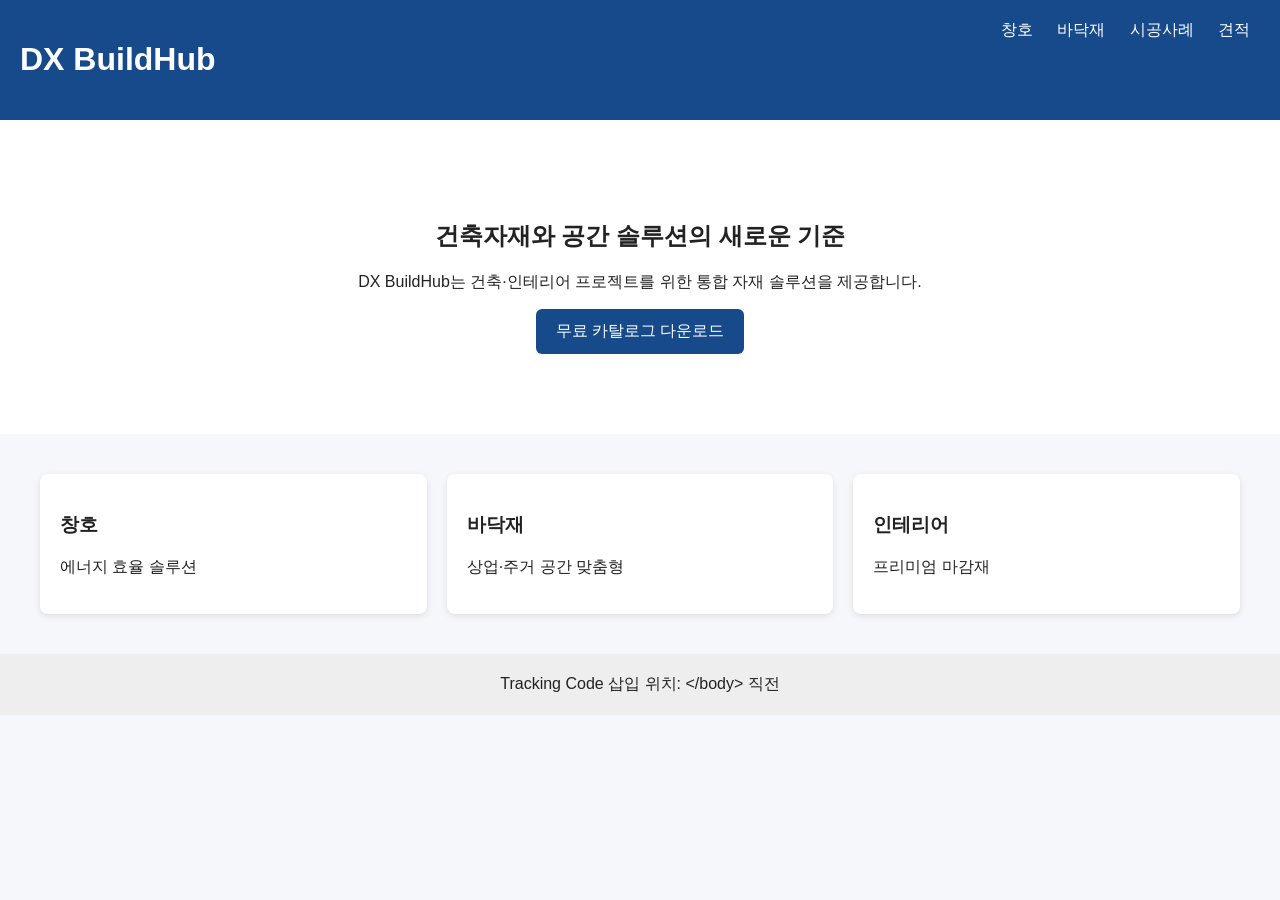
<file: index.html>
<!DOCTYPE html><html><head><meta charset="utf-8"><title>DX BuildHub | Home</title>
<link rel="stylesheet" href="style.css"></head><body>
<header><h1>DX BuildHub</h1><nav>
<a href="products-window.html">창호</a>
<a href="products-floor.html">바닥재</a>
<a href="case-study.html">시공사례</a>
<a href="quote.html">견적</a>
</nav></header>
<section class="hero">
<h2>건축자재와 공간 솔루션의 새로운 기준</h2>
<p>DX BuildHub는 건축·인테리어 프로젝트를 위한 통합 자재 솔루션을 제공합니다.</p>
<a class="btn" href="catalog-download.html">무료 카탈로그 다운로드</a>
</section>
<section class="cards">
<div class="card"><h3>창호</h3><p>에너지 효율 솔루션</p></div>
<div class="card"><h3>바닥재</h3><p>상업·주거 공간 맞춤형</p></div>
<div class="card"><h3>인테리어</h3><p>프리미엄 마감재</p></div>
</section>
<footer>Tracking Code 삽입 위치: &lt;/body&gt; 직전</footer>

<script type='text/javascript'>
piAId = '1179381';
piCId = '566276';
piHostname = 'www3.lenoxsoft.com';

(function() {
	function async_load(){
		var s = document.createElement('script'); s.type = 'text/javascript';
		s.src = ('https:' == document.location.protocol ? 'https://' : 'http://') + piHostname + '/pd.js';
		var c = document.getElementsByTagName('script')[0]; c.parentNode.insertBefore(s, c);
	}
	if(window.attachEvent) { window.attachEvent('onload', async_load); }
	else { window.addEventListener('load', async_load, false); }
})();
</script>

</body></html>
</file>
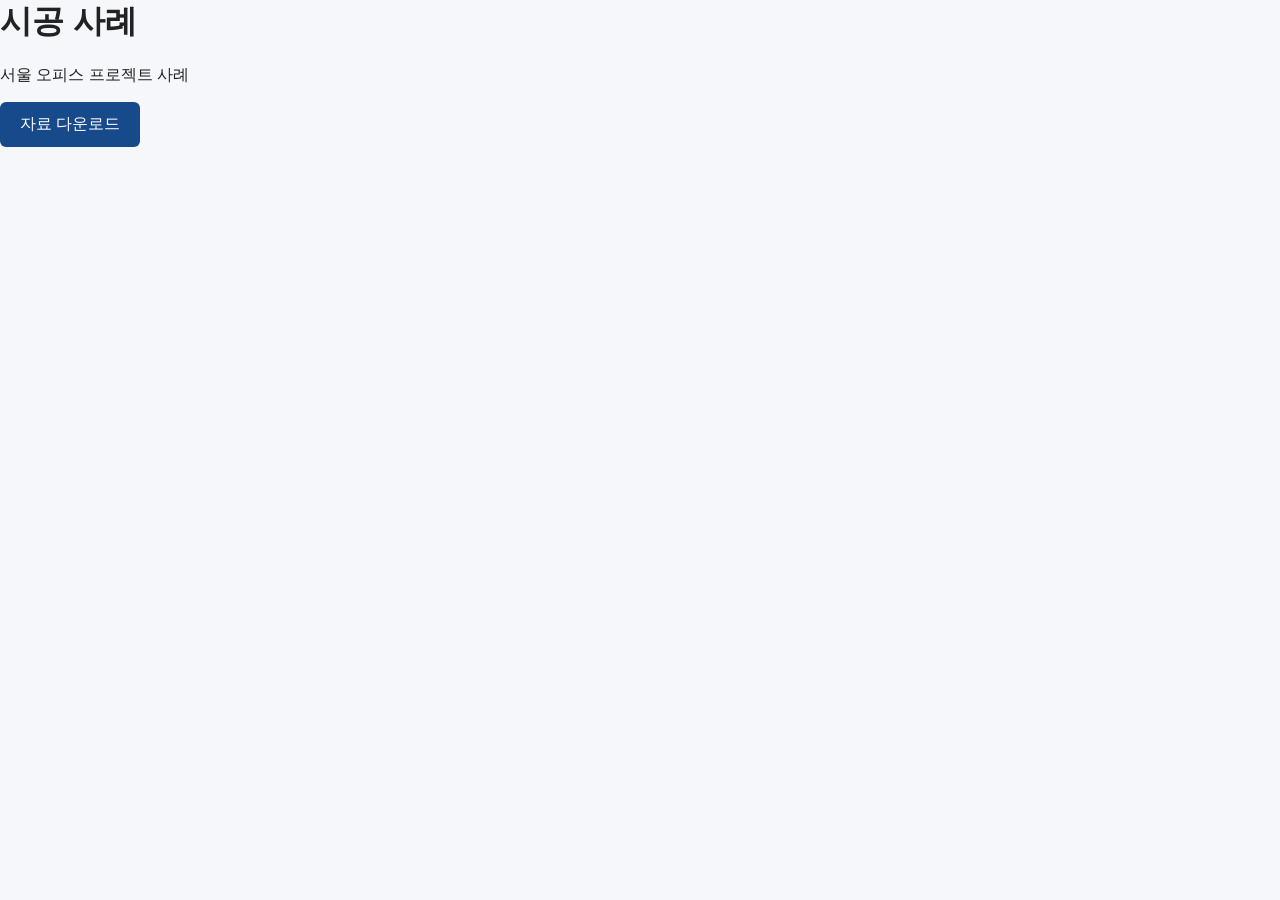
<file: case-study.html>
<html><head><meta charset='utf-8'><link rel='stylesheet' href='style.css'></head><body><h1>시공 사례</h1><p>서울 오피스 프로젝트 사례</p><a class='btn' href='catalog-download.html'>자료 다운로드</a>
<script type='text/javascript'>
piAId = '1179381';
piCId = '566276';
piHostname = 'www3.lenoxsoft.com';

(function() {
	function async_load(){
		var s = document.createElement('script'); s.type = 'text/javascript';
		s.src = ('https:' == document.location.protocol ? 'https://' : 'http://') + piHostname + '/pd.js';
		var c = document.getElementsByTagName('script')[0]; c.parentNode.insertBefore(s, c);
	}
	if(window.attachEvent) { window.attachEvent('onload', async_load); }
	else { window.addEventListener('load', async_load, false); }
})();
</script>

</body></html>
</file>
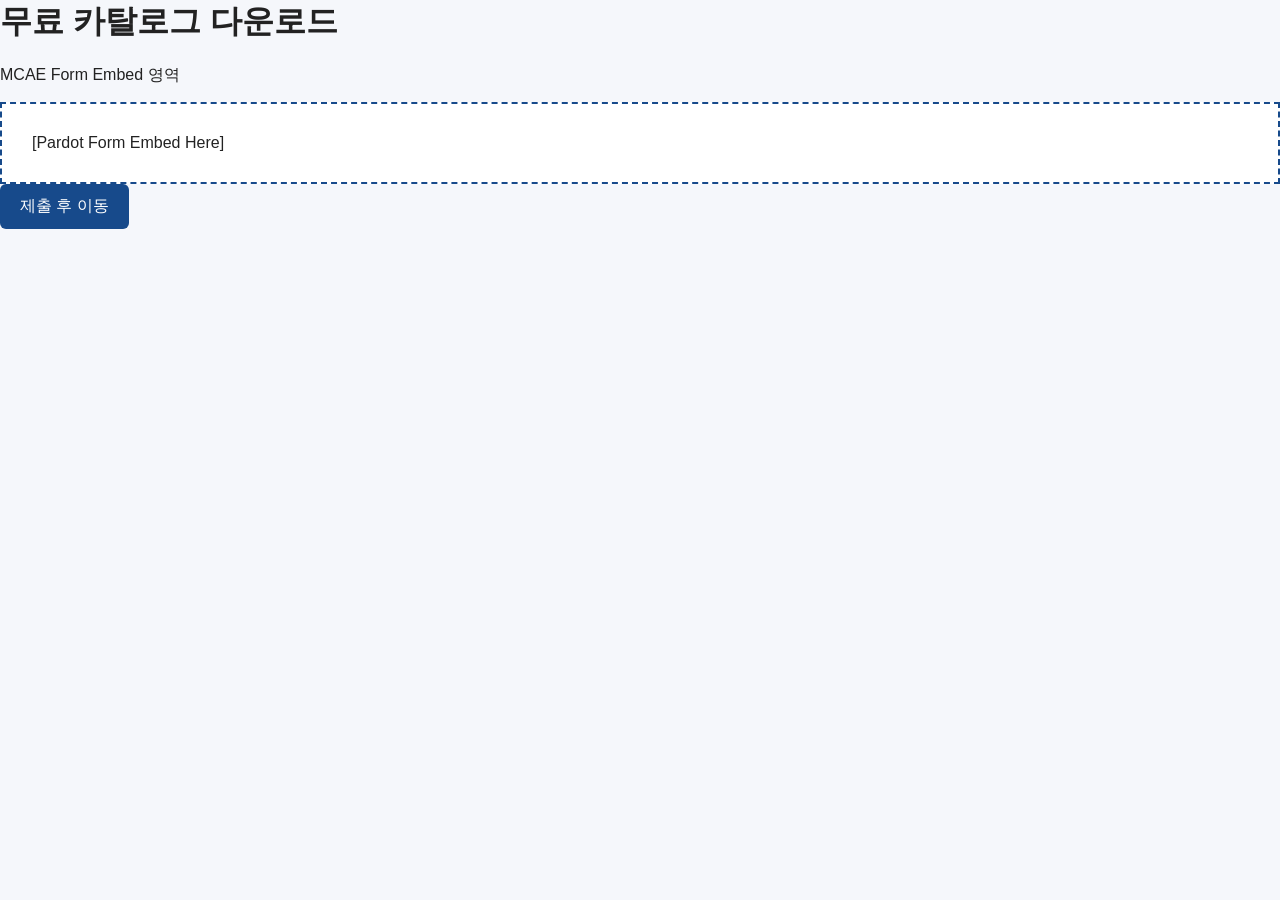
<file: catalog-download.html>
<html><head><meta charset='utf-8'><link rel='stylesheet' href='style.css'></head><body><h1>무료 카탈로그 다운로드</h1><p>MCAE Form Embed 영역</p><div class='formbox'>[Pardot Form Embed Here]</div><a class='btn' href='thank-you.html'>제출 후 이동</a>
<script type='text/javascript'>
piAId = '1179381';
piCId = '566276';
piHostname = 'www3.lenoxsoft.com';

(function() {
	function async_load(){
		var s = document.createElement('script'); s.type = 'text/javascript';
		s.src = ('https:' == document.location.protocol ? 'https://' : 'http://') + piHostname + '/pd.js';
		var c = document.getElementsByTagName('script')[0]; c.parentNode.insertBefore(s, c);
	}
	if(window.attachEvent) { window.attachEvent('onload', async_load); }
	else { window.addEventListener('load', async_load, false); }
})();
</script>

</body></html>
</file>
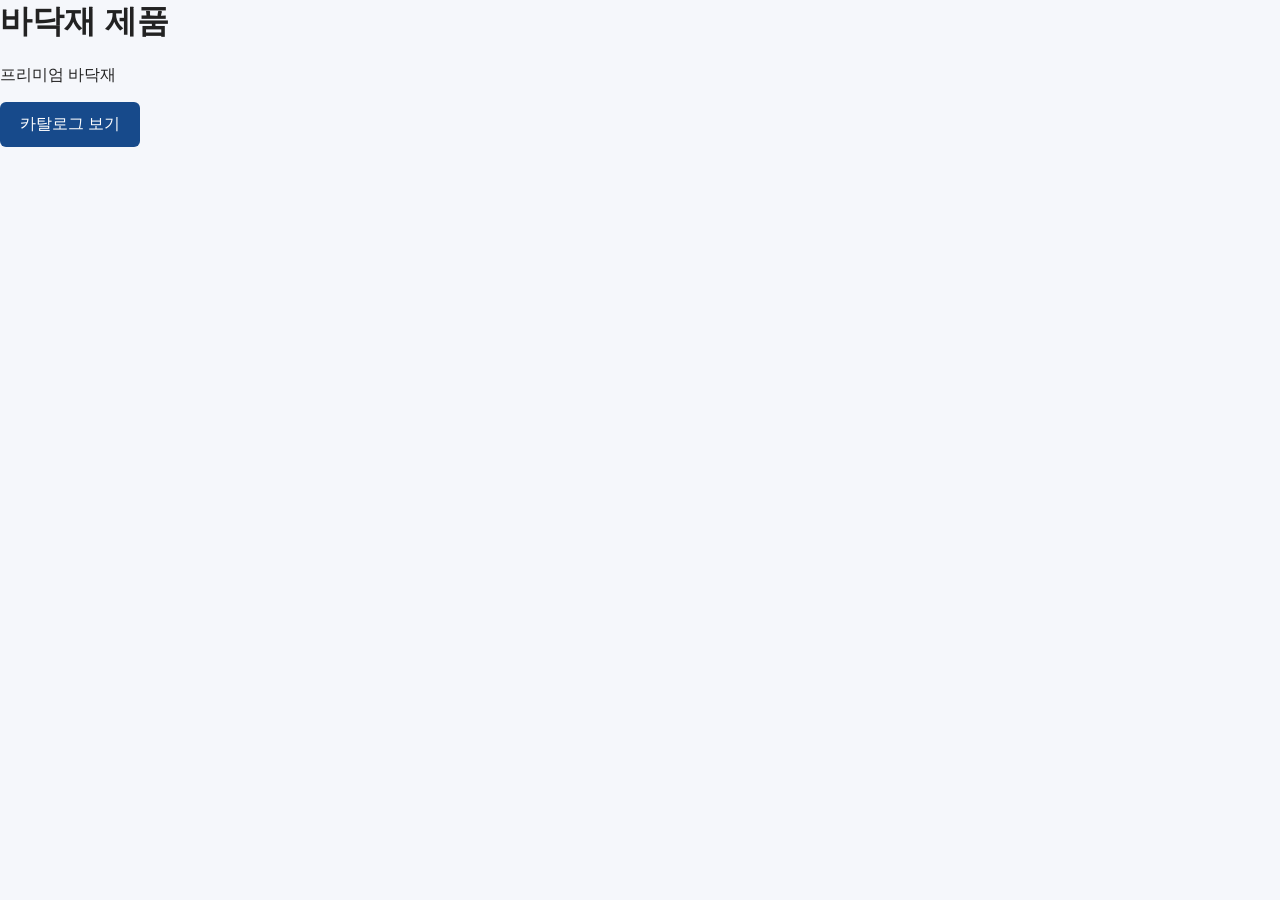
<file: products-floor.html>
<html><head><meta charset='utf-8'><link rel='stylesheet' href='style.css'></head><body><h1>바닥재 제품</h1><p>프리미엄 바닥재</p><a class='btn' href='catalog-download.html'>카탈로그 보기</a>
<script type='text/javascript'>
piAId = '1179381';
piCId = '566276';
piHostname = 'www3.lenoxsoft.com';

(function() {
	function async_load(){
		var s = document.createElement('script'); s.type = 'text/javascript';
		s.src = ('https:' == document.location.protocol ? 'https://' : 'http://') + piHostname + '/pd.js';
		var c = document.getElementsByTagName('script')[0]; c.parentNode.insertBefore(s, c);
	}
	if(window.attachEvent) { window.attachEvent('onload', async_load); }
	else { window.addEventListener('load', async_load, false); }
})();
</script>

</body></html>
</file>
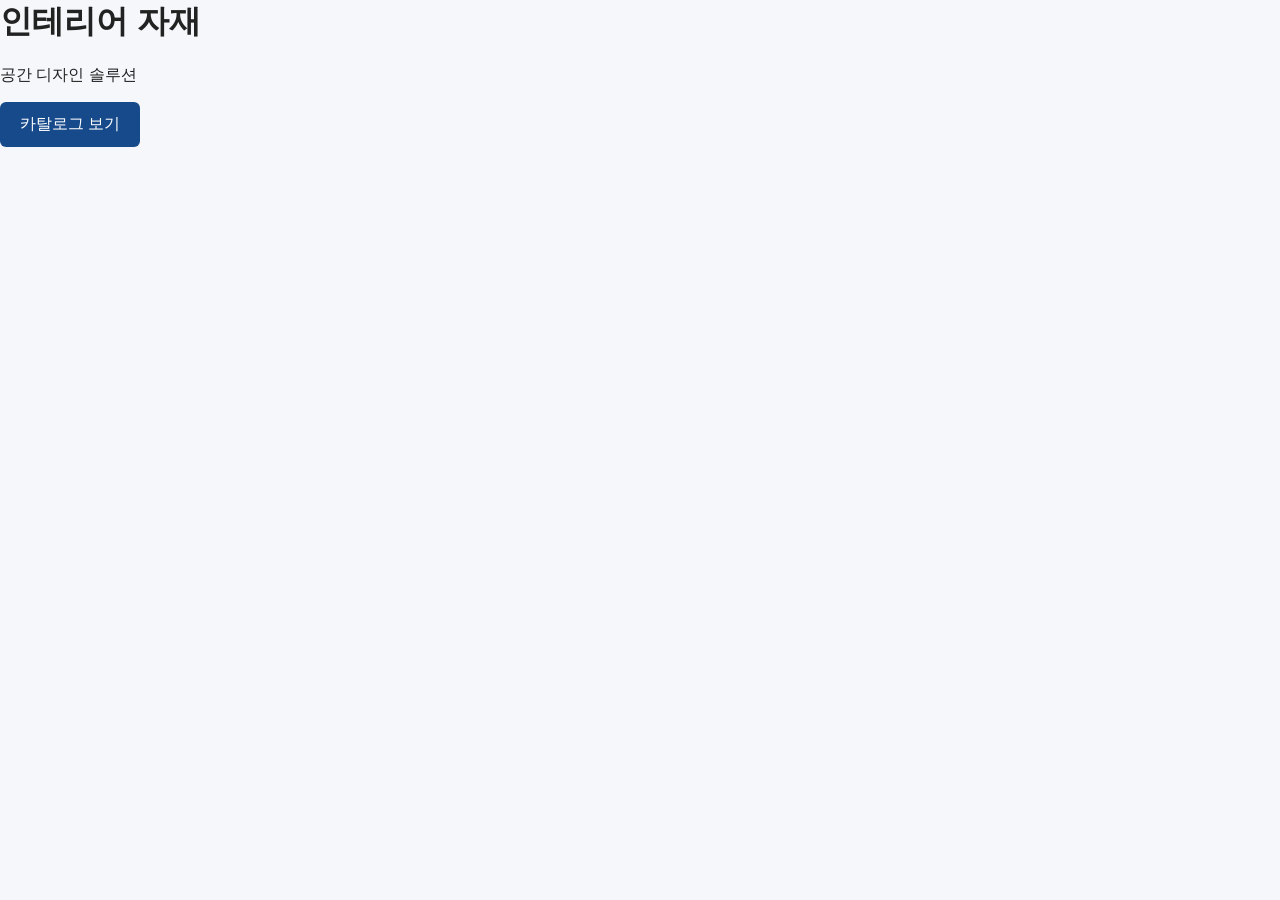
<file: products-interior.html>
<html><head><meta charset='utf-8'><link rel='stylesheet' href='style.css'></head><body><h1>인테리어 자재</h1><p>공간 디자인 솔루션</p><a class='btn' href='catalog-download.html'>카탈로그 보기</a>
<script type='text/javascript'>
piAId = '1179381';
piCId = '566276';
piHostname = 'www3.lenoxsoft.com';

(function() {
	function async_load(){
		var s = document.createElement('script'); s.type = 'text/javascript';
		s.src = ('https:' == document.location.protocol ? 'https://' : 'http://') + piHostname + '/pd.js';
		var c = document.getElementsByTagName('script')[0]; c.parentNode.insertBefore(s, c);
	}
	if(window.attachEvent) { window.attachEvent('onload', async_load); }
	else { window.addEventListener('load', async_load, false); }
})();
</script>

</body></html>
</file>
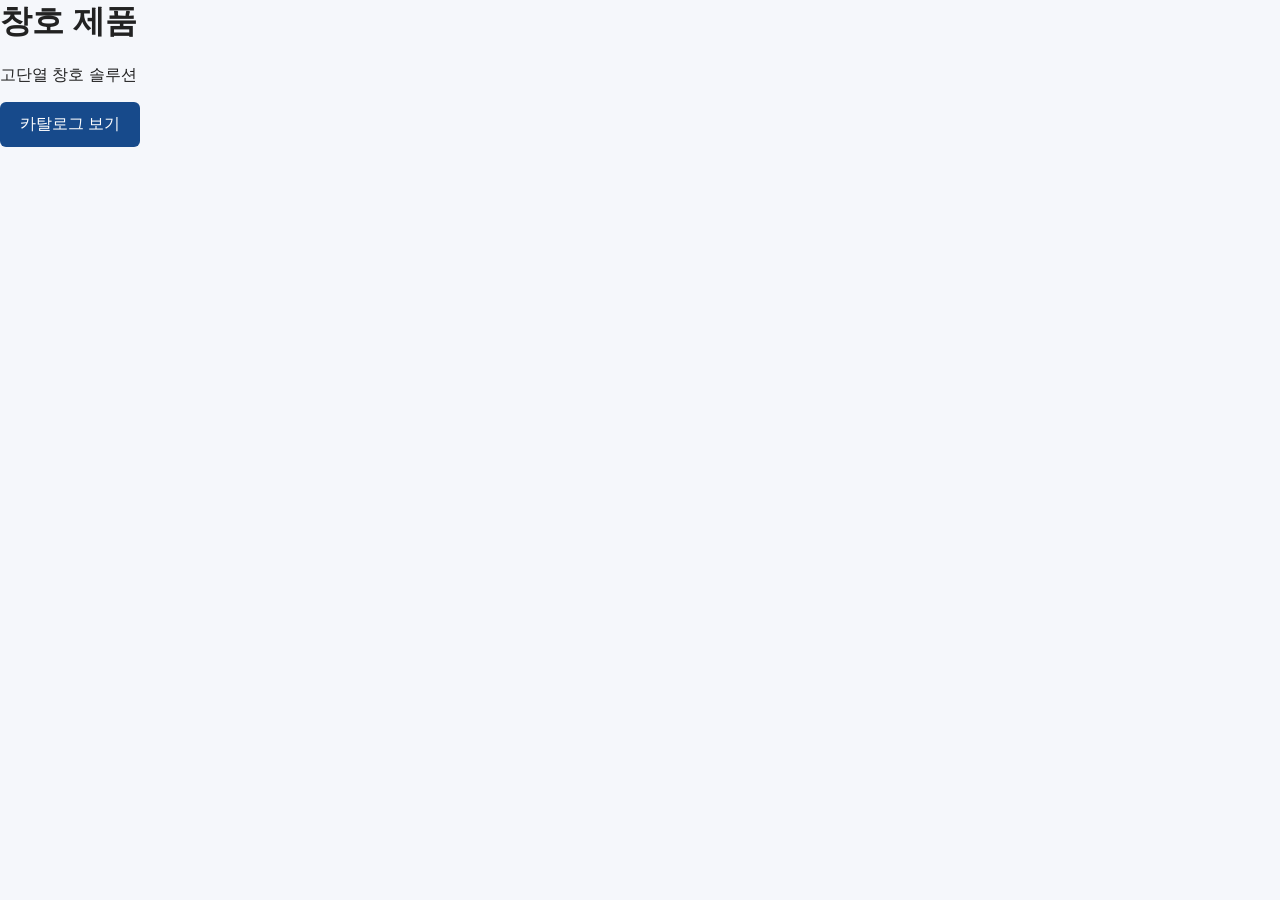
<file: products-window.html>
<html><head><meta charset='utf-8'><link rel='stylesheet' href='style.css'></head><body><h1>창호 제품</h1><p>고단열 창호 솔루션</p><a class='btn' href='catalog-download.html'>카탈로그 보기</a>
<script type='text/javascript'>
piAId = '1179381';
piCId = '566276';
piHostname = 'www3.lenoxsoft.com';

(function() {
	function async_load(){
		var s = document.createElement('script'); s.type = 'text/javascript';
		s.src = ('https:' == document.location.protocol ? 'https://' : 'http://') + piHostname + '/pd.js';
		var c = document.getElementsByTagName('script')[0]; c.parentNode.insertBefore(s, c);
	}
	if(window.attachEvent) { window.attachEvent('onload', async_load); }
	else { window.addEventListener('load', async_load, false); }
})();
</script>

</body></html>
</file>
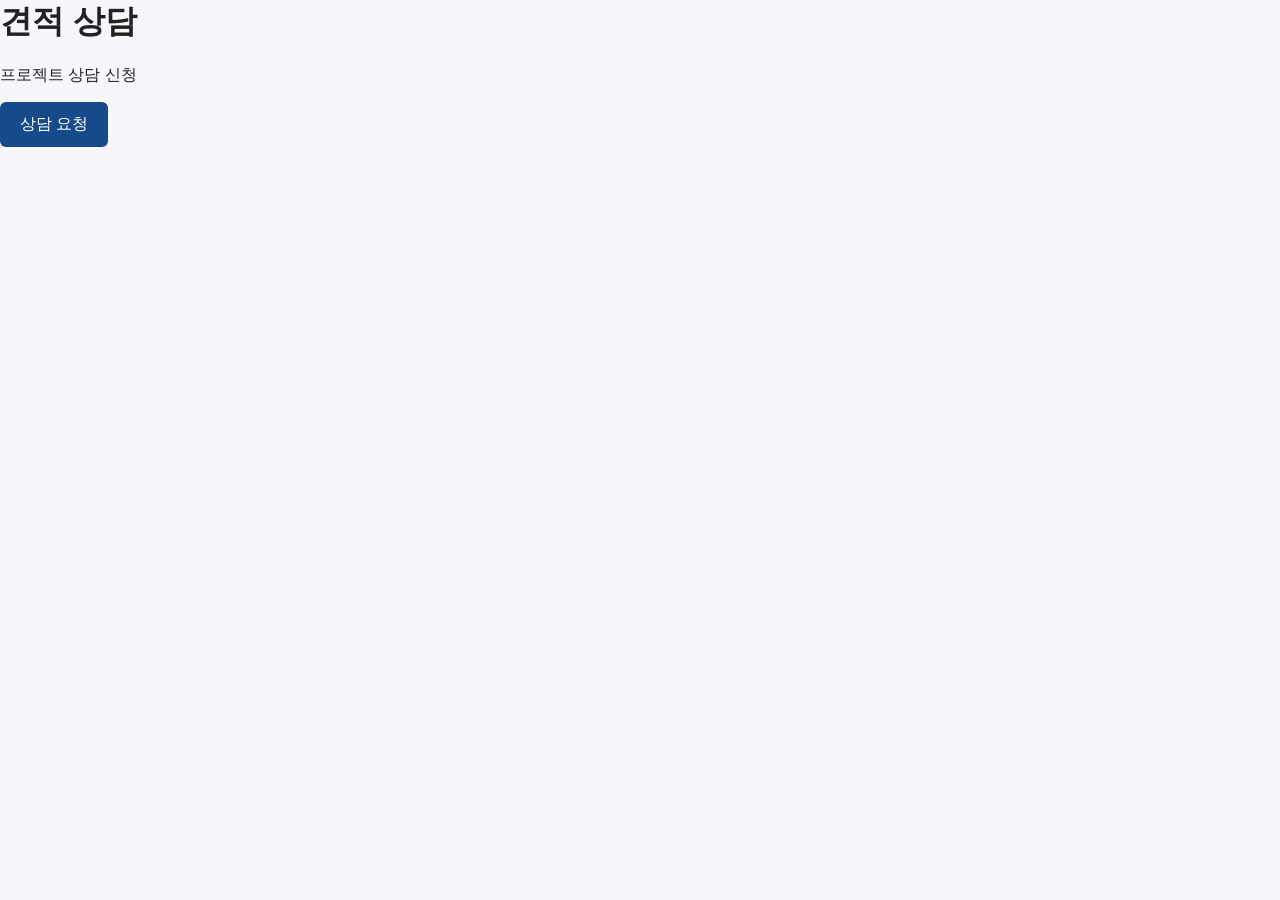
<file: quote.html>
<html><head><meta charset='utf-8'><link rel='stylesheet' href='style.css'></head><body><h1>견적 상담</h1><p>프로젝트 상담 신청</p><a class='btn' href='catalog-download.html'>상담 요청</a>
<script type='text/javascript'>
piAId = '1179381';
piCId = '566276';
piHostname = 'www3.lenoxsoft.com';

(function() {
	function async_load(){
		var s = document.createElement('script'); s.type = 'text/javascript';
		s.src = ('https:' == document.location.protocol ? 'https://' : 'http://') + piHostname + '/pd.js';
		var c = document.getElementsByTagName('script')[0]; c.parentNode.insertBefore(s, c);
	}
	if(window.attachEvent) { window.attachEvent('onload', async_load); }
	else { window.addEventListener('load', async_load, false); }
})();
</script>

</body></html>
</file>
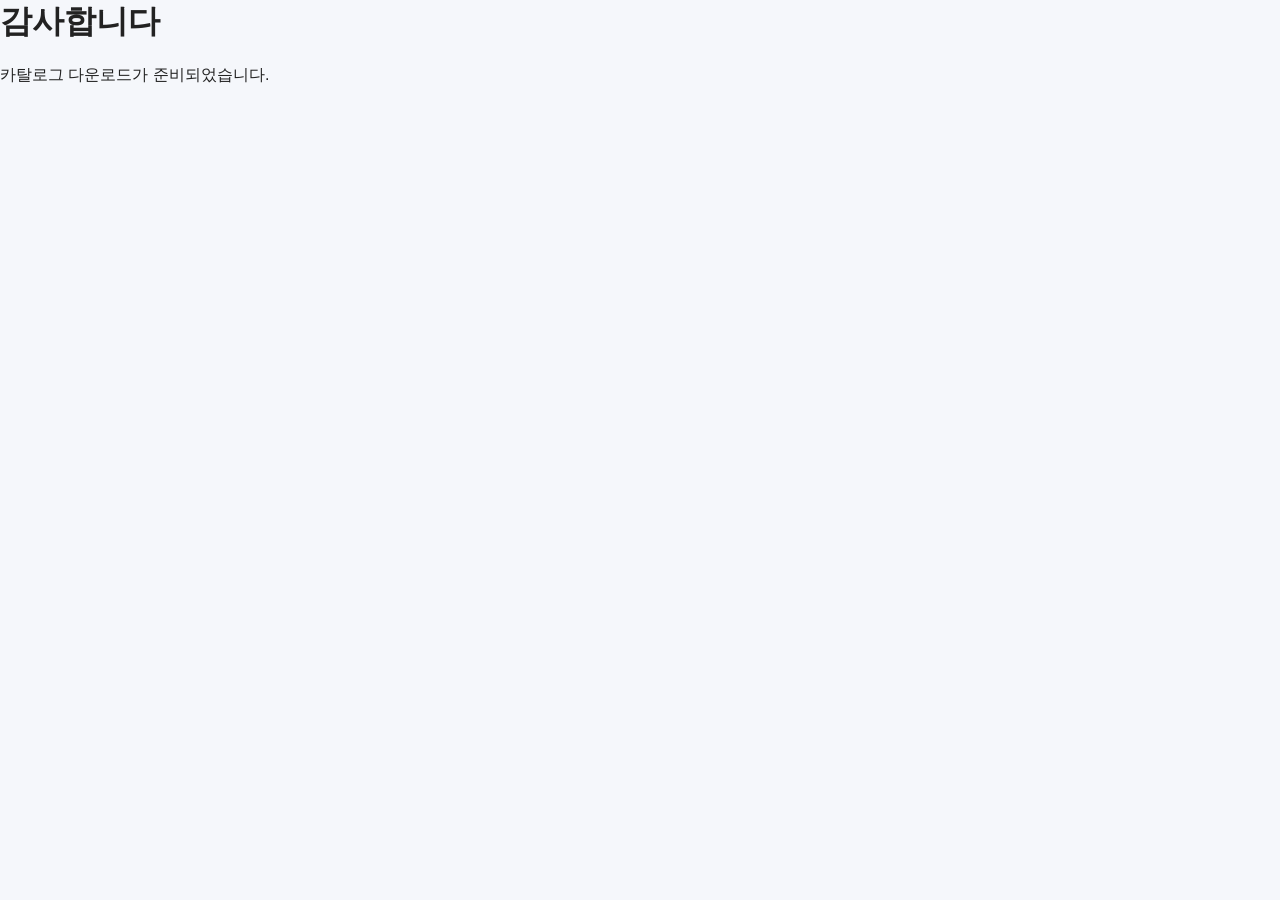
<file: thank-you.html>
<html><head><meta charset='utf-8'><link rel='stylesheet' href='style.css'></head><body><h1>감사합니다</h1><p>카탈로그 다운로드가 준비되었습니다.</p>
<script type='text/javascript'>
piAId = '1179381';
piCId = '566276';
piHostname = 'www3.lenoxsoft.com';

(function() {
	function async_load(){
		var s = document.createElement('script'); s.type = 'text/javascript';
		s.src = ('https:' == document.location.protocol ? 'https://' : 'http://') + piHostname + '/pd.js';
		var c = document.getElementsByTagName('script')[0]; c.parentNode.insertBefore(s, c);
	}
	if(window.attachEvent) { window.attachEvent('onload', async_load); }
	else { window.addEventListener('load', async_load, false); }
})();
</script>

</body></html>
</file>
<file: style.css>
body{font-family:Arial,sans-serif;margin:0;background:#f5f7fb;color:#222}
header{background:#174A8B;color:white;padding:20px;display:flex;justify-content:space-between}
nav a{color:white;margin:0 10px;text-decoration:none}
.hero{padding:80px 40px;background:white;text-align:center}
.btn{display:inline-block;background:#174A8B;color:white;padding:12px 20px;border-radius:6px;text-decoration:none}
.cards{display:flex;gap:20px;padding:40px}
.card{background:white;padding:20px;border-radius:8px;flex:1;box-shadow:0 2px 6px rgba(0,0,0,.1)}
footer{padding:20px;background:#eee;text-align:center}
.formbox{border:2px dashed #174A8B;padding:30px;background:#fff}
</file>
